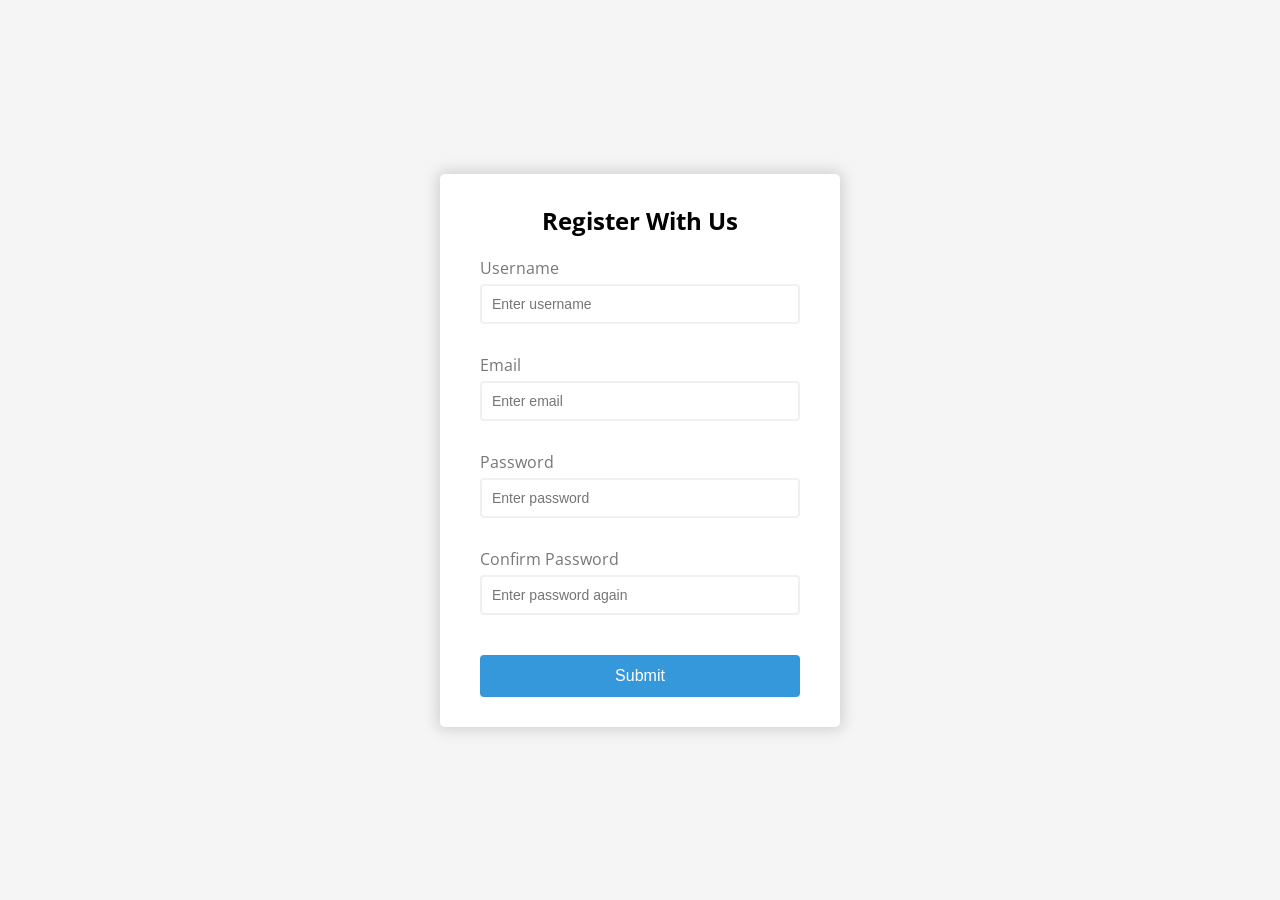
<file: form-validation/index.html>
<!DOCTYPE html>
<html lang="en">
  <head>
    <meta charset="UTF-8" />
    <meta name="viewport" content="width=device-width, initial-scale=1.0" />
    <meta http-equiv="X-UA-Compatible" content="ie=edge" />
    <link rel="stylesheet" href="styles.css" />
    <title>Form Validator</title>
    <script src="validator.js" type="module" defer></script>
    <script src="script.js" type="module" defer></script>
  </head>
  <body>
    <div class="container">
      <form id="form" class="form">
        <h2>Register With Us</h2>
        <div class="form-control">
          <label for="username">Username</label>
          <input type="text" id="username" placeholder="Enter username" />
          <small>Error message</small>
        </div>
        <div class="form-control">
          <label for="email">Email</label>
          <input type="text" id="email" placeholder="Enter email" />
          <small>Error message</small>
        </div>
        <div class="form-control">
          <label for="password">Password</label>
          <input type="password" id="password" placeholder="Enter password" />
          <small>Error message</small>
        </div>
        <div class="form-control">
          <label for="password2">Confirm Password</label>
          <input
            type="password"
            id="password2"
            placeholder="Enter password again"
          />
          <small>Error message</small>
        </div>
        <button type="submit">Submit</button>
      </form>
    </div>

    
  </body>
</html>
</file>
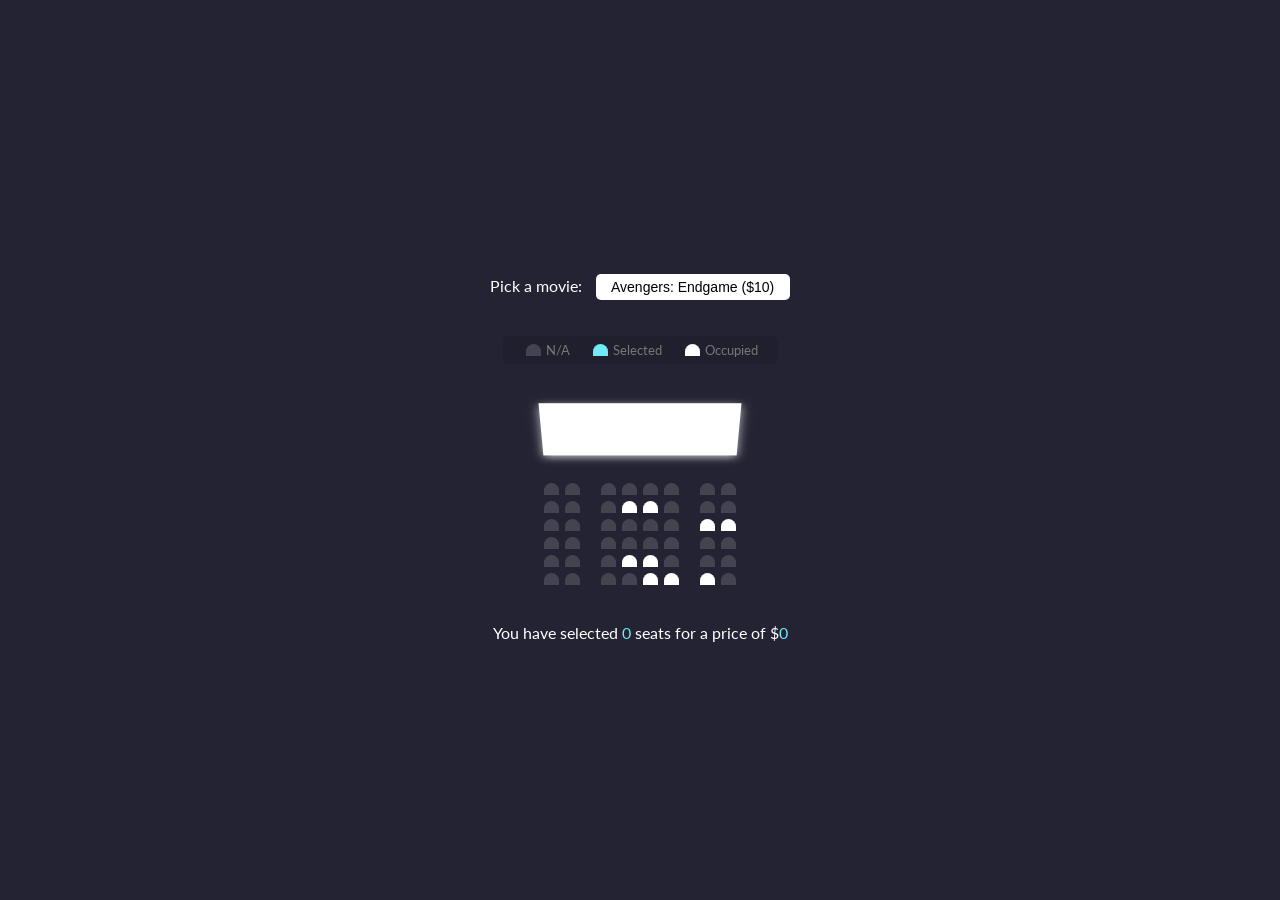
<file: movie-seat-booking/index.html>
<!DOCTYPE html>
<html lang="en">
  <head>
    <meta charset="UTF-8" />
    <meta name="viewport" content="width=device-width, initial-scale=1.0" />
    <meta http-equiv="X-UA-Compatible" content="ie=edge" />
    <link rel="stylesheet" href="styles.css" />
    <title>Movie Seat Booking</title>
  </head>
  <body>
    <div class="movie-container">
      <label>Pick a movie:</label>
      <select id="movie">
        <option value="10">Avengers: Endgame ($10)</option>
        <option value="12">Joker ($12)</option>
        <option value="8">Toy Story 4 ($8)</option>
        <option value="9">The Lion King ($9)</option>
      </select>
    </div>

    <ul class="showcase">
      <li>
        <div class="seat"></div>
        <small>N/A</small>
      </li>
      <li>
        <div class="seat selected"></div>
        <small>Selected</small>
      </li>
      <li>
        <div class="seat occupied"></div>
        <small>Occupied</small>
      </li>
    </ul>

    <div class="container">
      <div class="screen"></div>

      <div class="row">
        <div class="seat"></div>
        <div class="seat"></div>
        <div class="seat"></div>
        <div class="seat"></div>
        <div class="seat"></div>
        <div class="seat"></div>
        <div class="seat"></div>
        <div class="seat"></div>
      </div>
      <div class="row">
        <div class="seat"></div>
        <div class="seat"></div>
        <div class="seat"></div>
        <div class="seat occupied"></div>
        <div class="seat occupied"></div>
        <div class="seat"></div>
        <div class="seat"></div>
        <div class="seat"></div>
      </div>
      <div class="row">
        <div class="seat"></div>
        <div class="seat"></div>
        <div class="seat"></div>
        <div class="seat"></div>
        <div class="seat"></div>
        <div class="seat"></div>
        <div class="seat occupied"></div>
        <div class="seat occupied"></div>
      </div>
      <div class="row">
        <div class="seat"></div>
        <div class="seat"></div>
        <div class="seat"></div>
        <div class="seat"></div>
        <div class="seat"></div>
        <div class="seat"></div>
        <div class="seat"></div>
        <div class="seat"></div>
      </div>
      <div class="row">
        <div class="seat"></div>
        <div class="seat"></div>
        <div class="seat"></div>
        <div class="seat occupied"></div>
        <div class="seat occupied"></div>
        <div class="seat"></div>
        <div class="seat"></div>
        <div class="seat"></div>
      </div>
      <div class="row">
        <div class="seat"></div>
        <div class="seat"></div>
        <div class="seat"></div>
        <div class="seat"></div>
        <div class="seat occupied"></div>
        <div class="seat occupied"></div>
        <div class="seat occupied"></div>
        <div class="seat"></div>
      </div>
    </div>

    <p class="text">
      You have selected <span id="count">0</span> seats for a price of $<span
        id="total"
        >0</span
      >
    </p>

    <script src="script.js"></script>
  </body>
</html>
</file>
<file: form-validation/styles.css>
@import url('https://fonts.googleapis.com/css?family=Open+Sans&display=swap');

:root {
  --success-color: #2ecc71;
  --error-color: #e74c3c;
}

* {
  box-sizing: border-box;
}

body {
  background-color: #f5f5f5;
  font-family: 'Open Sans', sans-serif;
  display: flex;
  align-items: center;
  justify-content: center;
  min-height: 100vh;
  margin: 0;
}

.container {
  background-color: #fff;
  border-radius: 5px;
  box-shadow: 0 0 15px 3px rgba(0, 0, 0, 0.15);
  width: 400px;
}

h2 {
  text-align: center;
  margin: 0 0 20px;
}

.form {
  padding: 30px 40px;
}

.form-control {
  margin-bottom: 10px;
  padding-bottom: 20px;
  position: relative;
}

.form-control label {
  color: #777;
  display: block;
  margin-bottom: 5px;
}

.form-control input {
  border: 2px solid #f0f0f0;
  border-radius: 4px;
  display: block;
  width: 100%;
  padding: 10px;
  font-size: 14px;
}

.form-control input:focus {
  outline: 0;
  border-color: #777;
}

.form-control.success input {
  border-color: var(--success-color);
}

.form-control.error input {
  border-color: var(--error-color);
}

.form-control small {
  color: var(--error-color);
  position: absolute;
  bottom: 0;
  left: 0;
  visibility: hidden;
}

.form-control.error small {
  visibility: visible;
}

.form button {
  cursor: pointer;
  background-color: #3498db;
  border: 2px solid #3498db;
  border-radius: 4px;
  color: #fff;
  display: block;
  font-size: 16px;
  padding: 10px;
  margin-top: 20px;
  width: 100%;
  transition: .2s;
}
.form button:hover {
   filter: brightness(90%);
}
</file>
<file: movie-seat-booking/styles.css>
@import url('https://fonts.googleapis.com/css?family=Lato&display=swap');

* {
  box-sizing: border-box;
}

body {
  background-color: #242333;
  color: #fff;
  display: flex;
  flex-direction: column;
  align-items: center;
  justify-content: center;
  height: 100vh;
  font-family: 'Lato', sans-serif;
  margin: 0;
}

.movie-container {
  margin: 20px 0;
}

.movie-container select {
  background-color: #fff;
  border: 0;
  border-radius: 5px;
  font-size: 14px;
  margin-left: 10px;
  padding: 5px 15px 5px 15px;
  -moz-appearance: none;
  -webkit-appearance: none;
  appearance: none;
}

.container {
  perspective: 1000px;
  margin-bottom: 30px;
}

.seat {
  background-color: #444451;
  height: 12px;
  width: 15px;
  margin: 3px;
  border-top-left-radius: 10px;
  border-top-right-radius: 10px;
}

.seat.selected {
  background-color: #6feaf6;
}

.seat.occupied {
  background-color: #fff;
}

.seat:nth-of-type(2) {
  margin-right: 18px;
}

.seat:nth-last-of-type(2) {
  margin-left: 18px;
}

.seat:not(.occupied):hover {
  cursor: pointer;
  transform: scale(1.2);
}

.showcase .seat:not(.occupied):hover {
  cursor: default;
  transform: scale(1);
}

.showcase {
  background: rgba(0, 0, 0, 0.1);
  padding: 5px 10px;
  border-radius: 5px;
  color: #777;
  list-style-type: none;
  display: flex;
  justify-content: space-between;
}

.showcase li {
  display: flex;
  align-items: center;
  justify-content: center;
  margin: 0 10px;
}

.showcase li small {
  margin-left: 2px;
}

.row {
  display: flex;
}

.screen {
  background-color: #fff;
  height: 70px;
  width: 100%;
  margin: 15px 0;
  transform: rotateX(-45deg);
  box-shadow: 0 3px 10px rgba(255, 255, 255, 0.7);
}

p.text {
  margin: 5px 0;
}

p.text span {
  color: #6feaf6;
}
</file>
